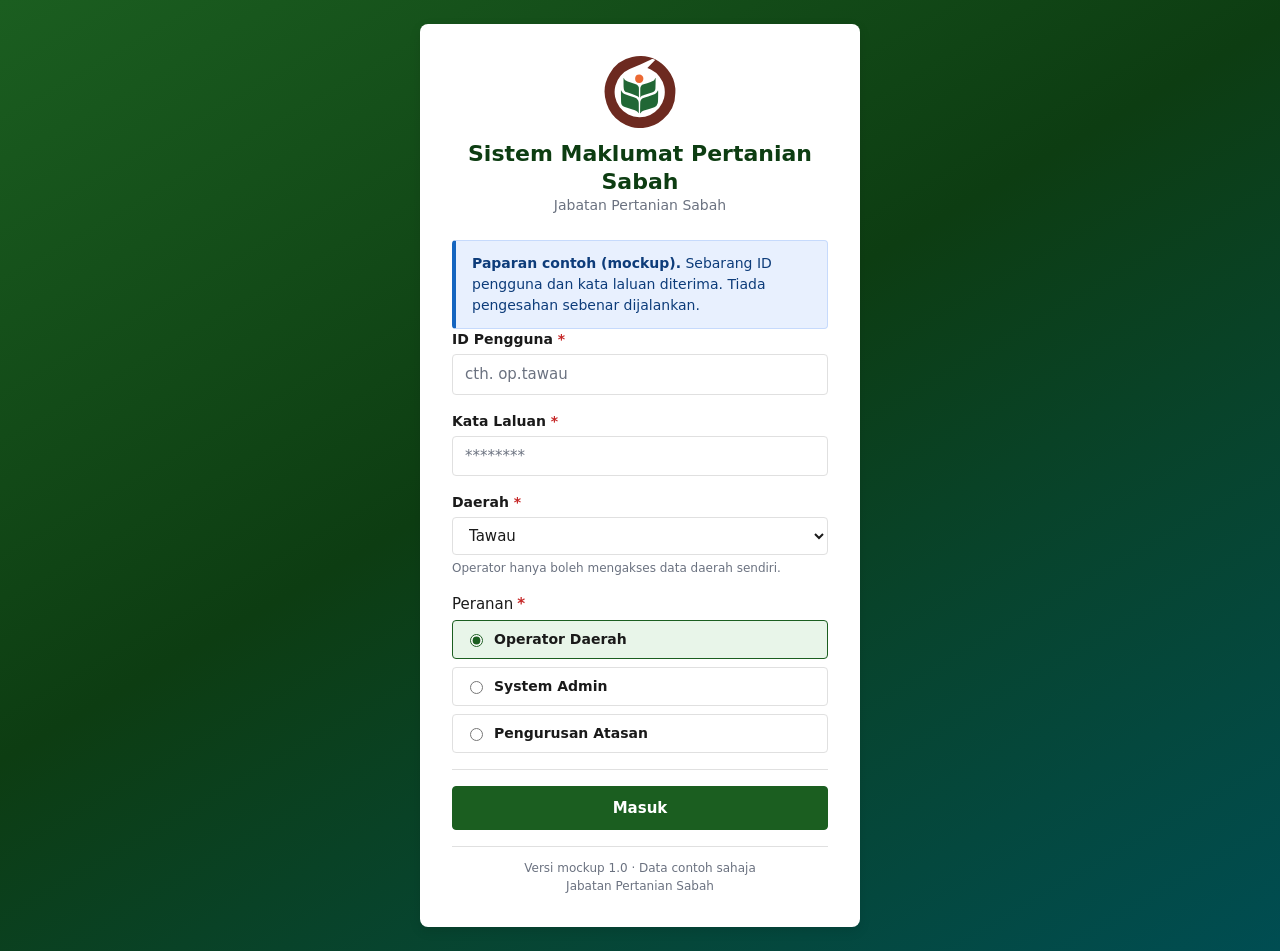
<file: index.html>
<!DOCTYPE html>
<html lang="ms" data-lang="ms">
<head>
  <meta charset="UTF-8">
  <meta name="viewport" content="width=device-width, initial-scale=1">
  <meta name="description" content="Sistem Maklumat Pertanian Sabah (SMPS) — mockup paparan pengurusan data pertanian daerah.">
  <title>Masuk — Sistem Maklumat Pertanian Sabah</title>

  <link rel="icon" href="assets/img/logo.svg" type="image/svg+xml">
  <link rel="stylesheet" href="assets/css/base.css">
  <link rel="stylesheet" href="assets/css/layout.css">
  <link rel="stylesheet" href="assets/css/components.css">
</head>
<body class="login">

  <main class="login__card">

    <!-- Brand -->
    <div class="login__brand">
      <img class="login__logo" src="assets/img/logo.svg" alt="Jata Pertanian Sabah">
      <h1 class="login__title">Sistem Maklumat Pertanian Sabah</h1>
      <p class="login__subtitle">Jabatan Pertanian Sabah</p>
    </div>

    <div class="alert-box alert-box--info" role="note">
      <span><strong>Paparan contoh (mockup).</strong> Sebarang ID pengguna dan
      kata laluan diterima. Tiada pengesahan sebenar dijalankan.</span>
    </div>

    <form id="loginForm" novalidate>

      <div class="form-group">
        <div class="form-group__label">
          <label for="userId">ID Pengguna <span class="required" aria-hidden="true">*</span></label>
        </div>
        <input type="text" id="userId" name="userId" autocomplete="username"
               placeholder="cth. op.tawau" aria-describedby="userIdError" required>
        <span class="field-error" id="userIdError" role="alert"></span>
      </div>

      <div class="form-group">
        <div class="form-group__label">
          <label for="password">Kata Laluan <span class="required" aria-hidden="true">*</span></label>
        </div>
        <input type="password" id="password" name="password"
               autocomplete="current-password" placeholder="********"
               aria-describedby="passwordError" required>
        <span class="field-error" id="passwordError" role="alert"></span>
      </div>

      <!-- Shown only when the Operator role is selected (Section 4.1) -->
      <div class="form-group" id="districtGroup" hidden>
        <div class="form-group__label">
          <label for="districtSelect">Daerah <span class="required" aria-hidden="true">*</span></label>
        </div>
        <select id="districtSelect" name="district" aria-describedby="districtError"></select>
        <span class="form-hint">Operator hanya boleh mengakses data daerah sendiri.</span>
        <span class="field-error" id="districtError" role="alert"></span>
      </div>

      <div class="form-group">
        <fieldset class="form-fieldset">
          <legend class="form-group__label">Peranan <span class="required" aria-hidden="true">*</span></legend>
          <div class="radio-group" id="roleGroup">
            <!-- Options are rendered from ROLE_ORDER in data.js -->
          </div>
        </fieldset>
        <span class="field-error" id="roleError" role="alert"></span>
      </div>

      <div class="form-actions">
        <button type="submit" class="btn btn--primary btn--lg btn--block" id="submitBtn">
          Masuk
        </button>
      </div>
    </form>

    <p class="login__footer">
      Versi mockup 1.0 &middot; Data contoh sahaja<br>
      Jabatan Pertanian Sabah
    </p>
  </main>

  <!-- Load order matters: data.js defines ROLES before auth.js reads it,
       and the login script below uses both. -->
  <script src="assets/js/data.js"></script>
  <script src="assets/js/auth.js"></script>
  <script>
  /* ==========================================================================
     index.html — login / role selector logic
     Purpose: render the role options from ROLE_ORDER, reveal the district
              dropdown only for the Operator role, validate the required
              fields, then store the role and route to the correct portal.
     Dependencies: data.js (ROLE_ORDER, ROLES, DISTRICTS),
                   auth.js (login, fillDistrictSelect, redirectIfLoggedIn).
     Note: this page is the one exception to "no inline event handlers" by
           omission rather than by breaking the rule — every listener below is
           attached with addEventListener. There are no onclick attributes and
           no inline <script> logic beyond this block, because Section 2 does
           not allocate an index.js and Section 12 forbids adding files.
     ========================================================================== */
  (function () {
    "use strict";

    /* Already signed in? Go straight to the landing page for that role. */
    redirectIfLoggedIn();

    const form = document.getElementById("loginForm");
    const userIdInput = document.getElementById("userId");
    const passwordInput = document.getElementById("password");
    const roleGroup = document.getElementById("roleGroup");
    const districtGroup = document.getElementById("districtGroup");
    const districtSelect = document.getElementById("districtSelect");

    /* ------------------------------------------------------------------
       1. Render the role options from data.js — one spelling of each label.
       ------------------------------------------------------------------ */
    const roleInputs = [];

    ROLE_ORDER.forEach(function (roleId, index) {
      const role = ROLES[roleId];

      const label = document.createElement("label");
      label.className = "radio-option";
      label.setAttribute("for", "role-" + roleId);

      const input = document.createElement("input");
      input.type = "radio";
      input.name = "role";
      input.id = "role-" + roleId;
      input.value = roleId;
      if (index === 0) input.checked = true;

      const text = document.createElement("span");
      text.className = "radio-option__text";
      text.textContent = role.label;

      label.appendChild(input);
      label.appendChild(text);
      roleGroup.appendChild(label);
      roleInputs.push(input);
    });

    /* ------------------------------------------------------------------
       2. District dropdown — filled once, shown only for Operator.
       ------------------------------------------------------------------ */
    fillDistrictSelect(districtSelect, { selected: "Tawau" });

    function selectedRole() {
      const checked = roleInputs.filter(function (input) { return input.checked; });
      return checked.length ? checked[0].value : null;
    }

    /* The district field is required for an operator and irrelevant for the
       other two roles, so it is hidden AND un-required rather than merely
       hidden — a hidden required field would block a valid admin login. */
    function syncDistrictVisibility() {
      const isOperator = selectedRole() === "operator";
      districtGroup.hidden = !isOperator;
      districtSelect.required = isOperator;
      if (!isOperator) clearError("district");
    }

    roleInputs.forEach(function (input) {
      input.addEventListener("change", syncDistrictVisibility);
    });
    syncDistrictVisibility();

    /* ------------------------------------------------------------------
       3. Inline validation — red text under the field (Section 4.1).
       Each key maps to the message slot and the control it belongs to, so
       error handling is one table rather than a chain of lookups.
       ------------------------------------------------------------------ */
    const FIELDS = {
      userId:   { error: "userIdError",   control: userIdInput },
      password: { error: "passwordError", control: passwordInput },
      district: { error: "districtError", control: districtSelect },
      role:     { error: "roleError",     control: roleGroup }
    };

    function setFieldState(key, message) {
      const field = FIELDS[key];
      if (!field) return;

      const slot = document.getElementById(field.error);
      if (slot) slot.textContent = message || "";

      const wrapper = field.control.closest
        ? field.control.closest(".form-group")
        : null;
      if (wrapper) wrapper.classList.toggle("has-error", Boolean(message));
    }

    function clearError(key) {
      setFieldState(key, "");
    }

    function clearAllErrors() {
      Object.keys(FIELDS).forEach(clearError);
    }

    /* Validate every required field. Returns true when the form may submit. */
    function validate() {
      clearAllErrors();
      let ok = true;
      let firstInvalid = null;

      function fail(key, control, message) {
        setFieldState(key, message);
        firstInvalid = firstInvalid || control;
        ok = false;
      }

      if (userIdInput.value.trim() === "") {
        fail("userId", userIdInput, "ID Pengguna diperlukan.");
      }

      if (passwordInput.value === "") {
        fail("password", passwordInput, "Kata Laluan diperlukan.");
      }

      const roleId = selectedRole();
      if (roleId === null) {
        fail("role", roleInputs[0], "Sila pilih peranan.");
      } else if (roleId === "operator" && districtSelect.value === "") {
        fail("district", districtSelect, "Sila pilih daerah.");
      }

      if (firstInvalid) firstInvalid.focus();
      return ok;
    }

    /* Clear a field's error as soon as the user starts fixing it. */
    userIdInput.addEventListener("input", function () { clearError("userId"); });
    passwordInput.addEventListener("input", function () { clearError("password"); });
    districtSelect.addEventListener("change", function () { clearError("district"); });
    roleInputs.forEach(function (input) {
      input.addEventListener("change", function () { clearError("role"); });
    });

    /* ------------------------------------------------------------------
       4. Submit — mock login, store the role, route to the portal.
       ------------------------------------------------------------------ */
    form.addEventListener("submit", function (event) {
      event.preventDefault();
      if (!validate()) return;

      const roleId = selectedRole();
      const district = roleId === "operator" ? districtSelect.value : null;

      /* Any credentials are accepted (Section 8). auth.js stores the role under
         localStorage key `smps_role` and the district in the session. */
      const role = login(roleId, userIdInput.value.trim(), district);
      if (!role) {
        setFieldState("role", "Peranan tidak dikenali. Sila pilih semula.");
        return;
      }

      goTo(role.landing);
    });
  })();
  </script>
</body>
</html>
</file>
<file: assets/css/base.css>
/* ==========================================================================
   base.css — Sistem Maklumat Pertanian Sabah (SMPS)
   Covers: CSS custom properties (design tokens), modern reset,
           base element defaults, heading scale, and typography rules.
   Dependencies: none. Must be loaded before layout.css and components.css.
   ========================================================================== */

/* --------------------------------------------------------------------------
   1. DESIGN TOKENS
   Colors, spacing, radii, shadows and font stack for the whole mockup.
   Every other stylesheet consumes these variables — never hardcode a
   raw color or pixel gap outside this block.
   -------------------------------------------------------------------------- */
:root {
  /* Brand colours */
  --color-primary: #1b5e20;        /* Sabah green */
  --color-primary-dark: #0d3d12;
  --color-accent: #f9a825;         /* harvest gold */

  /* Semantic colours */
  --color-danger: #c62828;
  --color-warning: #ef6c00;
  --color-success: #2e7d32;
  --color-info: #1565c0;

  /* Surfaces and text */
  --color-bg: #f5f7f4;
  --color-surface: #ffffff;
  --color-text: #1a1a1a;
  --color-muted: #6b7280;
  --color-border: #e0e0e0;

  /* Derived tints — used for badges, alert pills and table rows */
  --color-danger-soft: #fdecea;
  --color-warning-soft: #fff4e5;
  --color-success-soft: #e8f5e9;
  --color-info-soft: #e8f0fe;
  --color-neutral-soft: #eceff1;

  /* Radii */
  --radius: 8px;
  --radius-sm: 4px;
  --radius-pill: 999px;

  /* Elevation */
  --shadow-sm: 0 1px 3px rgba(0, 0, 0, 0.08);
  --shadow-md: 0 4px 12px rgba(0, 0, 0, 0.10);

  /* Spacing scale */
  --space-1: 4px;
  --space-2: 8px;
  --space-3: 12px;
  --space-4: 16px;
  --space-5: 24px;
  --space-6: 32px;

  /* Typography */
  --font-base: system-ui, -apple-system, "Segoe UI", Roboto, sans-serif;
  --font-size-base: 15px;
  --line-height-base: 1.5;

  /* Layout metrics shared across screens */
  --header-height: 64px;
  --content-max-width: 1280px;

  /* Motion */
  --transition-fast: 120ms ease-in-out;

  /* Focus ring — one definition, reused everywhere for visible keyboard focus */
  --focus-ring: 2px solid var(--color-info);
  --focus-offset: 2px;
}

/* --------------------------------------------------------------------------
   2. RESET
   Predictable box model, no default margins, consistent form inheritance.
   -------------------------------------------------------------------------- */
*,
*::before,
*::after {
  box-sizing: border-box;
}

html {
  /* Anchor links and in-page tab jumps should not hide content under the
     sticky header defined in layout.css. */
  scroll-behavior: smooth;
  -webkit-text-size-adjust: 100%;
}

body,
h1,
h2,
h3,
h4,
h5,
h6,
p,
figure,
blockquote,
dl,
dd,
ul,
ol {
  margin: 0;
}

ul[class],
ol[class] {
  padding: 0;
  list-style: none;
}

img,
svg,
canvas {
  display: block;
  max-width: 100%;
}

button,
input,
select,
textarea {
  font: inherit;
  color: inherit;
}

button {
  cursor: pointer;
  background: none;
  border: none;
  padding: 0;
}

table {
  border-collapse: collapse;
  border-spacing: 0;
  width: 100%;
}

/* Respect users who ask for less motion */
@media (prefers-reduced-motion: reduce) {
  html {
    scroll-behavior: auto;
  }

  *,
  *::before,
  *::after {
    animation-duration: 0.01ms !important;
    animation-iteration-count: 1 !important;
    transition-duration: 0.01ms !important;
  }
}

/* --------------------------------------------------------------------------
   3. BASE ELEMENTS
   -------------------------------------------------------------------------- */
body {
  font-family: var(--font-base);
  font-size: var(--font-size-base);
  line-height: var(--line-height-base);
  color: var(--color-text);
  background-color: var(--color-bg);
  min-height: 100vh;
  -webkit-font-smoothing: antialiased;
}

/* Element selector instead of the [hidden] attribute so that any stylesheet
   which later sets `display` on these elements cannot accidentally win. */
[hidden] {
  display: none !important;
}

a {
  color: var(--color-primary);
  text-decoration: none;
}

a:hover {
  text-decoration: underline;
}

/* --------------------------------------------------------------------------
   4. HEADINGS & TEXT
   Headings are 600 weight per spec; the KPI numeral style (32px / 700)
   lives with .kpi-card in components.css.
   -------------------------------------------------------------------------- */
h1,
h2,
h3,
h4,
h5,
h6 {
  font-weight: 600;
  line-height: 1.25;
  color: var(--color-text);
}

h1 {
  font-size: 24px;
}

h2 {
  font-size: 20px;
}

h3 {
  font-size: 17px;
}

h4 {
  font-size: 15px;
}

h5,
h6 {
  font-size: 14px;
}

p {
  margin-bottom: var(--space-3);
}

p:last-child {
  margin-bottom: 0;
}

small {
  font-size: 12px;
}

strong,
b {
  font-weight: 600;
}

/* Utility text roles — used across all four screens */
.text-muted {
  color: var(--color-muted);
}

.text-danger {
  color: var(--color-danger);
}

.text-warning {
  color: var(--color-warning);
}

.text-success {
  color: var(--color-success);
}

.text-info {
  color: var(--color-info);
}

.text-center {
  text-align: center;
}

.text-right {
  text-align: right;
}

/* Numbers should line up in tables, KPIs and charts */
.tabular {
  font-variant-numeric: tabular-nums;
}

/* --------------------------------------------------------------------------
   5. FOCUS VISIBILITY
   Never remove focus outlines — restyle them so they pass contrast on both
   light surfaces and the dark green header.
   -------------------------------------------------------------------------- */
:focus-visible {
  outline: var(--focus-ring);
  outline-offset: var(--focus-offset);
}

/* --------------------------------------------------------------------------
   6. FORMS — baseline appearance only
   Buttons, input chrome and validation states belong to components.css.
   -------------------------------------------------------------------------- */
label {
  display: inline-block;
  font-size: 14px;
  font-weight: 600;
  color: var(--color-text);
}

input,
select,
textarea {
  background-color: var(--color-surface);
  border: 1px solid var(--color-border);
  border-radius: var(--radius-sm);
  padding: var(--space-2) var(--space-3);
  width: 100%;
  transition: border-color var(--transition-fast), box-shadow var(--transition-fast);
}

input:hover,
select:hover,
textarea:hover {
  border-color: var(--color-muted);
}

input:focus,
select:focus,
textarea:focus {
  border-color: var(--color-primary);
}

input::placeholder,
textarea::placeholder {
  color: var(--color-muted);
  opacity: 1;
}

textarea {
  resize: vertical;
  min-height: 72px;
}

/* Range input is used for "% Matang" — keep the slider track neutral and
   let the accent colour show on the thumb. */
input[type="range"] {
  padding: 0;
  border: none;
  background: transparent;
  accent-color: var(--color-primary);
}

input[type="radio"],
input[type="checkbox"] {
  width: auto;
  accent-color: var(--color-primary);
}

select {
  cursor: pointer;
}

/* Disabled controls must not look interactive */
input:disabled,
select:disabled,
textarea:disabled,
button:disabled {
  cursor: not-allowed;
  opacity: 0.6;
}

/* --------------------------------------------------------------------------
   7. SCREEN-READER ONLY
   For accessible labels on icon-only buttons and status text that is
   communicated visually by colour alone.
   -------------------------------------------------------------------------- */
.sr-only {
  position: absolute;
  width: 1px;
  height: 1px;
  padding: 0;
  margin: -1px;
  overflow: hidden;
  clip: rect(0, 0, 0, 0);
  white-space: nowrap;
  border: 0;
}

/* --------------------------------------------------------------------------
   8. SELECTION & SCROLLBAR POLISH
   -------------------------------------------------------------------------- */
::selection {
  background-color: var(--color-primary);
  color: #ffffff;
}

/* --------------------------------------------------------------------------
   9. PRINT BASE
   Background colours and the tinted status fills must survive printing,
   otherwise approved/rejected badges lose all meaning on paper.
   -------------------------------------------------------------------------- */
@media print {
  *,
  *::before,
  *::after {
    -webkit-print-color-adjust: exact;
    print-color-adjust: exact;
  }

  body {
    background-color: #ffffff;
  }
}
</file>
<file: assets/css/layout.css>
/* ==========================================================================
   layout.css — Sistem Maklumat Pertanian Sabah (SMPS)
   Covers: page shell (sticky header + off-canvas sidebar + main region),
           12-column grid and span helpers, content containers, page toolbars,
           card structure, responsive breakpoints (768px / 480px) and the
           print stylesheet used by [Cetak PDF].
   Dependencies: base.css (design tokens) must be loaded first.
   ========================================================================== */

/* --------------------------------------------------------------------------
   1. PAGE SHELL
   .app is a two-row grid: header spans full width, then a sidebar/main row.
   Pages without a sidebar (dashboard.html, index.html) simply omit the
   <aside> — the grid falls back to a single column on its own.
   -------------------------------------------------------------------------- */
.app {
  display: grid;
  grid-template-columns: 240px minmax(0, 1fr);
  grid-template-rows: var(--header-height) minmax(0, 1fr);
  grid-template-areas:
    "header header"
    "sidebar main";
  min-height: 100vh;
}

.app__header {
  grid-area: header;
}

.app__sidebar {
  grid-area: sidebar;
}

.app__main {
  grid-area: main;
}

/* Variant used by dashboard.html and index.html — no sidebar column at all */
.app--no-sidebar {
  grid-template-columns: minmax(0, 1fr);
  grid-template-areas:
    "header"
    "main";
}

/* --------------------------------------------------------------------------
   2. HEADER — sticky, 64px
   Sections: brand (logo + titles) | period/context | actions (role badge,
   language stub, log out).
   -------------------------------------------------------------------------- */
.header {
  position: sticky;
  top: 0;
  z-index: 40;
  display: flex;
  align-items: center;
  gap: var(--space-4);
  height: var(--header-height);
  padding: 0 var(--space-5);
  background: linear-gradient(
    100deg,
    var(--color-primary) 0%,
    var(--color-primary-dark) 100%
  );
  color: #ffffff;
  box-shadow: var(--shadow-sm);
}

.header__brand {
  display: flex;
  align-items: center;
  gap: var(--space-3);
  min-width: 0; /* allows the titles below to ellipsis instead of overflowing */
}

.header__logo {
  width: 36px;
  height: 36px;
  flex-shrink: 0;
}

.header__titles {
  min-width: 0;
}

.header__title {
  font-size: 16px;
  font-weight: 600;
  line-height: 1.2;
  color: #ffffff;
  white-space: nowrap;
  overflow: hidden;
  text-overflow: ellipsis;
}

.header__subtitle {
  font-size: 12px;
  line-height: 1.2;
  color: rgba(255, 255, 255, 0.78);
  white-space: nowrap;
  overflow: hidden;
  text-overflow: ellipsis;
}

/* Period / context block sits in the middle and is pushed right by auto margin */
.header__context {
  display: flex;
  align-items: center;
  gap: var(--space-3);
  margin-left: auto;
  font-size: 13px;
  color: rgba(255, 255, 255, 0.9);
  white-space: nowrap;
}

.header__actions {
  display: flex;
  align-items: center;
  gap: var(--space-3);
  flex-shrink: 0;
}

/* Sidebar drawer toggle — hidden on desktop, shown at <=768px */
.header__menu-btn {
  display: none;
}

/* Buttons that sit on the dark green header need light chrome */
.header .btn--ghost {
  color: #ffffff;
  border-color: rgba(255, 255, 255, 0.55);
}

.header .btn--ghost:hover {
  background-color: rgba(255, 255, 255, 0.14);
  border-color: #ffffff;
}

.header :focus-visible {
  outline: 2px solid #ffffff;
  outline-offset: 2px;
}

/* Role badge on the header — white-tinted so it reads on dark green */
.header .badge--role {
  background-color: rgba(255, 255, 255, 0.16);
  color: #ffffff;
  border: 1px solid rgba(255, 255, 255, 0.35);
}

/* --------------------------------------------------------------------------
   3. SIDEBAR — 240px, entry.html and verify.html only
   Sticky under the header; becomes an off-canvas drawer at <=768px.
   -------------------------------------------------------------------------- */
.sidebar {
  position: sticky;
  top: var(--header-height);
  height: calc(100vh - var(--header-height));
  overflow-y: auto;
  background-color: var(--color-surface);
  border-right: 1px solid var(--color-border);
  padding: var(--space-4) var(--space-3);
}

.sidebar__section {
  margin-bottom: var(--space-5);
}

.sidebar__heading {
  font-size: 11px;
  font-weight: 600;
  letter-spacing: 0.06em;
  text-transform: uppercase;
  color: var(--color-muted);
  padding: 0 var(--space-3);
  margin-bottom: var(--space-2);
}

.sidebar__nav {
  display: flex;
  flex-direction: column;
  gap: 2px;
}

.sidebar__link {
  display: flex;
  align-items: center;
  gap: var(--space-2);
  padding: var(--space-2) var(--space-3);
  border-radius: var(--radius-sm);
  color: var(--color-text);
  font-size: 14px;
  text-decoration: none;
  transition: background-color var(--transition-fast);
}

.sidebar__link:hover {
  background-color: var(--color-bg);
  text-decoration: none;
}

.sidebar__link[aria-current="page"] {
  background-color: var(--color-success-soft);
  color: var(--color-primary-dark);
  font-weight: 600;
}

.sidebar__meta {
  padding: var(--space-3);
  border-top: 1px solid var(--color-border);
  font-size: 12px;
  color: var(--color-muted);
}

/* Drawer backdrop — only rendered/visible in the mobile drawer state */
.sidebar-backdrop {
  position: fixed;
  inset: 0;
  z-index: 45;
  background-color: rgba(0, 0, 0, 0.45);
  border: none;
  padding: 0;
  cursor: pointer;
}

/* --------------------------------------------------------------------------
   4. MAIN REGION & CONTAINERS
   Max content width 1280px, centred, with responsive gutters.
   -------------------------------------------------------------------------- */
.main {
  min-width: 0; /* prevents wide tables/canvases from blowing out the grid */
  padding: var(--space-5);
}

.container {
  width: 100%;
  max-width: var(--content-max-width);
  margin: 0 auto;
}

.container--narrow {
  max-width: 480px;
}

/* --------------------------------------------------------------------------
   5. GRID — 12 columns, gap = --space-4
   Use .grid + .col-N. Spans wrap automatically on narrow screens via the
   breakpoints in section 8.
   -------------------------------------------------------------------------- */
.grid {
  display: grid;
  grid-template-columns: repeat(12, minmax(0, 1fr));
  gap: var(--space-4);
}

.col-1  { grid-column: span 1; }
.col-2  { grid-column: span 2; }
.col-3  { grid-column: span 3; }
.col-4  { grid-column: span 4; }
.col-5  { grid-column: span 5; }
.col-6  { grid-column: span 6; }
.col-7  { grid-column: span 7; }
.col-8  { grid-column: span 8; }
.col-9  { grid-column: span 9; }
.col-10 { grid-column: span 10; }
.col-11 { grid-column: span 11; }
.col-12 { grid-column: span 12; }

/* Two-column page layout (entry.html form | records table) */
.split {
  display: grid;
  grid-template-columns: minmax(0, 5fr) minmax(0, 7fr);
  gap: var(--space-5);
  align-items: start;
}

.split--even {
  grid-template-columns: repeat(2, minmax(0, 1fr));
}

/* Vertical rhythm helpers. Used instead of inline style="margin-top:…" so the
   "no inline styles" rule in Section 7 holds for stacked grids and cards. */
.mt-3 { margin-top: var(--space-3); }
.mt-4 { margin-top: var(--space-4); }
.mt-5 { margin-top: var(--space-5); }
.mb-0 { margin-bottom: 0; }

/* --------------------------------------------------------------------------
   6. PAGE TOOLBAR
   Filter bars and period selectors that sit directly under the header.
   -------------------------------------------------------------------------- */
.toolbar {
  display: flex;
  flex-wrap: wrap;
  align-items: flex-end;
  gap: var(--space-3);
  padding: var(--space-3) var(--space-4);
  margin-bottom: var(--space-4);
  background-color: var(--color-surface);
  border: 1px solid var(--color-border);
  border-radius: var(--radius);
  box-shadow: var(--shadow-sm);
}

.toolbar__group {
  display: flex;
  flex-direction: column;
  gap: var(--space-1);
  min-width: 160px;
}

.toolbar__group--grow {
  flex: 1 1 200px;
}

.toolbar__spacer {
  margin-left: auto;
}

/* Compact controls inside a toolbar read better than full-width fields */
.toolbar select,
.toolbar input {
  padding: var(--space-2) var(--space-3);
  font-size: 14px;
}

/* --------------------------------------------------------------------------
   7. CARD STRUCTURE
   Visual chrome (.card) lives in components.css; the header/body/footer
   skeleton lives here so every screen composes cards identically.
   -------------------------------------------------------------------------- */
.card__header {
  display: flex;
  align-items: center;
  gap: var(--space-3);
  padding: var(--space-4);
  border-bottom: 1px solid var(--color-border);
}

.card__title {
  font-size: 16px;
  font-weight: 600;
}

.card__subtitle {
  font-size: 12px;
  color: var(--color-muted);
}

.card__actions {
  margin-left: auto;
  display: flex;
  align-items: center;
  gap: var(--space-2);
}

.card__body {
  padding: var(--space-4);
}

.card__body--flush {
  padding: 0; /* for cards whose content is a full-bleed table */
}

.card__footer {
  padding: var(--space-3) var(--space-4);
  border-top: 1px solid var(--color-border);
  background-color: var(--color-bg);
  border-bottom-left-radius: var(--radius);
  border-bottom-right-radius: var(--radius);
}

/* Collapsible section header used by verify.html (A / B / C sections) */
.section-toggle {
  display: flex;
  align-items: center;
  gap: var(--space-2);
  width: 100%;
  padding: var(--space-3) var(--space-4);
  font-size: 15px;
  font-weight: 600;
  text-align: left;
  color: inherit;
  border-radius: var(--radius);
}

.section-toggle__caret {
  margin-left: auto;
}

/* The caret shape itself and its rotated state live in components.css as
   .caret — a CSS triangle, deliberately not a "▾" character. */

/* --------------------------------------------------------------------------
   8. FILTER / KPI / CHART SIZING HELPERS
   Canvas heights are set via CSS (not inline styles) so charts get a fixed
   box on first paint and stay responsive afterwards.
   -------------------------------------------------------------------------- */
.chart-box {
  position: relative;
  width: 100%;
  height: 280px;
}

.chart-box--tall {
  height: 360px;
}

.chart-box--short {
  height: 220px;
}

/* --------------------------------------------------------------------------
   9. RESPONSIVE
   <=768px: single column, sidebar becomes a drawer, header compresses.
   <=480px: KPI cards one per row, tables scroll horizontally.
   -------------------------------------------------------------------------- */
@media (max-width: 1024px) {
  .col-4 { grid-column: span 6; }
  .col-3 { grid-column: span 6; }
  .col-5 { grid-column: span 12; }
}

@media (max-width: 768px) {
  .app,
  .app--no-sidebar {
    grid-template-columns: minmax(0, 1fr);
    grid-template-areas:
      "header"
      "main";
  }

  /* Sidebar leaves the grid flow and becomes an overlay drawer */
  .sidebar {
    position: fixed;
    top: var(--header-height);
    left: 0;
    z-index: 50;
    width: 240px;
    max-width: 80vw;
    transform: translateX(-100%);
    transition: transform var(--transition-fast);
    box-shadow: var(--shadow-md);
  }

  .sidebar.is-open {
    transform: translateX(0);
  }

  .header {
    padding: 0 var(--space-4);
    gap: var(--space-3);
  }

  .header__menu-btn {
    display: inline-flex;
  }

  /* Page title moves into the content area on small screens; the header
     keeps only the product name so nothing collides. */
  .header__context,
  .header__subtitle {
    display: none;
  }

  .main {
    padding: var(--space-4) var(--space-3);
  }

  /* Every span collapses to full width */
  .col-1,  .col-2,  .col-3,  .col-4,  .col-5,  .col-6,
  .col-7,  .col-8,  .col-9,  .col-10, .col-11, .col-12 {
    grid-column: span 12;
  }

  .split,
  .split--even {
    grid-template-columns: minmax(0, 1fr);
  }

  .toolbar {
    align-items: stretch;
  }

  .toolbar__group,
  .toolbar__group--grow,
  .toolbar__spacer {
    flex: 1 1 100%;
    min-width: 0;
    margin-left: 0;
  }
}

@media (max-width: 480px) {
  .header__title {
    font-size: 14px;
  }

  .header__logo {
    width: 30px;
    height: 30px;
  }

  .grid {
    gap: var(--space-3);
  }

  /* Tables scroll horizontally rather than squeezing columns illegibly */
  .table-wrap {
    overflow-x: auto;
    -webkit-overflow-scrolling: touch;
  }

  .table-wrap .table {
    min-width: 560px;
  }

  .chart-box {
    height: 240px;
  }
}

/* --------------------------------------------------------------------------
   10. PRINT — [Cetak PDF]
   Hide chrome and inactive tab panels, show only the active tab content,
   A4 portrait with 1cm margins.
   -------------------------------------------------------------------------- */
@page {
  size: A4 portrait;
  margin: 1cm;
}

@media print {
  /* 1. Hide all navigation, tabs and controls */
  .header,
  .sidebar,
  .sidebar-backdrop,
  .toolbar,
  .tabs,
  .btn,
  .header__menu-btn,
  .section-toggle__caret,
  .map-label,
  .sabah-map__labels,
  .no-print {
    display: none !important;
  }

  /* 2. Show only the active tab content.
        Panels are hidden with the `hidden` attribute by dashboard.js, and
        its `display:none !important` would otherwise survive into print.
        The panel that the JS marks aria-hidden="false" is the active one. */
  .tab-panel[hidden] {
    display: block !important;
  }

  .tab-panel[aria-hidden="true"] {
    display: none !important;
  }

  /* 3. Verify.html collapsible sections: keep whatever the admin left open
        printing, but never force closed sections open. */
  .collapsible[hidden] {
    display: none !important;
  }

  /* 4. Flatten the shell so the full page width is usable on paper */
  .app,
  .app--no-sidebar {
    display: block;
    min-height: 0;
  }

  .main {
    padding: 0;
  }

  .container {
    max-width: none;
  }

  /* 5. Keep card and table content from breaking mid-block */
  .card,
  .kpi-card,
  .chart-panel {
    break-inside: avoid;
    page-break-inside: avoid;
    box-shadow: none;
    border: 1px solid #cccccc;
  }

  .table {
    font-size: 11px;
  }

  .table thead th {
    position: static; /* sticky headers are meaningless on paper */
  }

  tr,
  img,
  canvas {
    break-inside: avoid;
    page-break-inside: avoid;
  }

  /* 6. Grids collapse so charts and tables are printed at full width */
  .grid,
  .split {
    display: block;
  }

  .grid > *,
  .split > * {
    margin-bottom: var(--space-4);
  }

  /* 7. Print headings should name the report */
  .print-only {
    display: block !important;
  }
}

/* Screen readers and the screen itself never need this */
.print-only {
  display: none;
}
</file>
<file: assets/css/components.css>
/* ==========================================================================
   components.css — Sistem Maklumat Pertanian Sabah (SMPS)
   Covers: buttons, badges & status pills, alert pills/boxes, cards, KPI cards,
           tables (striped + sticky header), tab navigation, form fields with
           inline validation, modals, side panels, empty states, pagination and
           the mobile drawer toggle chrome.
   Dependencies: base.css (tokens) and layout.css (shell/grid) first.
   ========================================================================== */

/* --------------------------------------------------------------------------
   1. BUTTONS
   Variants: primary | secondary | danger | ghost, plus size and width
   modifiers. Base rules are used by every variant.
   -------------------------------------------------------------------------- */
.btn {
  display: inline-flex;
  align-items: center;
  justify-content: center;
  gap: var(--space-2);
  padding: var(--space-2) var(--space-4);
  min-height: 36px;
  border: 1px solid transparent;
  border-radius: var(--radius-sm);
  font-size: 14px;
  font-weight: 600;
  line-height: 1.2;
  text-decoration: none;
  white-space: nowrap;
  transition: background-color var(--transition-fast),
              border-color var(--transition-fast),
              color var(--transition-fast);
}

.btn:hover {
  text-decoration: none;
}

.btn:active {
  transform: translateY(1px);
}

.btn--primary {
  background-color: var(--color-primary);
  border-color: var(--color-primary);
  color: #ffffff;
}

.btn--primary:hover {
  background-color: var(--color-primary-dark);
  border-color: var(--color-primary-dark);
}

.btn--secondary {
  background-color: var(--color-surface);
  border-color: var(--color-border);
  color: var(--color-text);
}

.btn--secondary:hover {
  background-color: var(--color-bg);
  border-color: var(--color-muted);
}

.btn--danger {
  background-color: var(--color-danger);
  border-color: var(--color-danger);
  color: #ffffff;
}

.btn--danger:hover {
  background-color: #9e1f1f;
  border-color: #9e1f1f;
}

.btn--success {
  background-color: var(--color-success);
  border-color: var(--color-success);
  color: #ffffff;
}

.btn--success:hover {
  background-color: #1b5e20;
  border-color: #1b5e20;
}

.btn--ghost {
  background-color: transparent;
  border-color: var(--color-border);
  color: var(--color-primary-dark);
}

.btn--ghost:hover {
  background-color: var(--color-bg);
  border-color: var(--color-primary);
}

/* Sizes */
.btn--sm {
  min-height: 28px;
  padding: var(--space-1) var(--space-2);
  font-size: 12px;
}

.btn--lg {
  min-height: 44px;
  padding: var(--space-3) var(--space-5);
  font-size: 15px;
}

.btn--block {
  width: 100%;
}

/* Row-level action groups inside tables */
.btn-group {
  display: inline-flex;
  flex-wrap: wrap;
  gap: var(--space-1);
}

/* Icon-only buttons must still expose an accessible name (aria-label) */
.btn--icon {
  padding: var(--space-2);
  min-width: 36px;
}

.btn:disabled,
.btn[aria-disabled="true"] {
  background-color: var(--color-neutral-soft);
  border-color: var(--color-border);
  color: var(--color-muted);
  cursor: not-allowed;
}

/* --------------------------------------------------------------------------
   1b. DIRECTION TRIANGLES
   Drawn with CSS borders instead of "▲" / "▼" / "▬" characters. Non-ASCII
   glyphs render as mojibake if the file's encoding is ever misread, and this
   dashboard was corrupted that way once. A border triangle has no encoding.
   The up/down/flat meaning is also carried in text by .sr-only, so the
   arrows are decorative rather than load-bearing.
   -------------------------------------------------------------------------- */
.d-arrow {
  display: inline-block;
  width: 0;
  height: 0;
  margin-right: 4px;
  vertical-align: middle;
  flex-shrink: 0;
}

.d-arrow--up {
  border-left: 4px solid transparent;
  border-right: 4px solid transparent;
  border-bottom: 6px solid currentColor;
}

.d-arrow--down {
  border-left: 4px solid transparent;
  border-right: 4px solid transparent;
  border-top: 6px solid currentColor;
}

.d-arrow--flat {
  width: 9px;
  height: 3px;
  border-radius: 1px;
  background-color: currentColor;
}

.d-arrow-wrap {
  display: inline-flex;
  align-items: center;
  justify-content: center;
}

/* Collapsible section caret (verify.html) — same reasoning. Rotating the
   triangle is done with a transform, so one element covers both states. */
.caret {
  display: inline-block;
  width: 0;
  height: 0;
  border-left: 5px solid transparent;
  border-right: 5px solid transparent;
  border-top: 6px solid currentColor;
  transition: transform var(--transition-fast);
}

.section-toggle[aria-expanded="false"] .caret {
  transform: rotate(-90deg);
}

/* Hamburger menu button — three CSS rules rather than the "☰" character. */
.burger {
  display: inline-flex;
  flex-direction: column;
  justify-content: space-between;
  width: 18px;
  height: 13px;
}

.burger span {
  display: block;
  width: 100%;
  height: 2px;
  border-radius: 1px;
  background-color: currentColor;
}

/* Modal close cross — two rotated bars rather than the "×" character. */
.close-x {
  position: relative;
  display: inline-block;
  width: 14px;
  height: 14px;
}

.close-x::before,
.close-x::after {
  content: "";
  position: absolute;
  top: 50%;
  left: 0;
  width: 100%;
  height: 2px;
  margin-top: -1px;
  border-radius: 1px;
  background-color: currentColor;
}

.close-x::before {
  transform: rotate(45deg);
}

.close-x::after {
  transform: rotate(-45deg);
}

/* --------------------------------------------------------------------------
   2. BADGES — workflow status + role + generic
   Draf (grey) / Dihantar (blue) / Diluluskan (green) / Ditolak (red)
   -------------------------------------------------------------------------- */
.badge {
  display: inline-flex;
  align-items: center;
  gap: var(--space-1);
  padding: 2px var(--space-2);
  border: 1px solid transparent;
  border-radius: var(--radius-pill);
  font-size: 12px;
  font-weight: 600;
  line-height: 1.6;
  white-space: nowrap;
}

.badge--draft {
  background-color: var(--color-neutral-soft);
  border-color: #cfd8dc;
  color: #37474f;
}

.badge--submitted {
  background-color: var(--color-info-soft);
  border-color: #c6dafc;
  color: #0d47a1;
}

.badge--approved {
  background-color: var(--color-success-soft);
  border-color: #c8e6c9;
  color: #1b5e20;
}

.badge--rejected {
  background-color: var(--color-danger-soft);
  border-color: #f5c6c6;
  color: #8e1c1c;
}

.badge--role {
  background-color: var(--color-primary);
  color: #ffffff;
}

.badge--neutral {
  background-color: var(--color-surface);
  border-color: var(--color-border);
  color: var(--color-muted);
}

.badge--count {
  background-color: var(--color-primary-dark);
  color: #ffffff;
}

/* --------------------------------------------------------------------------
   3. ALERT PILLS & ALERT BOXES
   Severity colours shared by dashboard tab 5 and verify.html section A.
   Every severity also carries a text label, never colour alone.
   -------------------------------------------------------------------------- */
.alert-pill {
  display: inline-flex;
  align-items: center;
  gap: var(--space-1);
  padding: 2px var(--space-2);
  border: 1px solid transparent;
  border-radius: var(--radius-pill);
  font-size: 12px;
  font-weight: 600;
  white-space: nowrap;
}

.alert-pill--high {
  background-color: var(--color-danger-soft);
  border-color: #f5c6c6;
  color: #8e1c1c;
}

.alert-pill--medium {
  background-color: var(--color-warning-soft);
  border-color: #ffd8a8;
  color: #8a3d00;
}

.alert-pill--low {
  background-color: var(--color-info-soft);
  border-color: #c6dafc;
  color: #0d47a1;
}

/* Inline alert box (form-level messages, empty states with a reason) */
.alert-box {
  display: flex;
  align-items: flex-start;
  gap: var(--space-2);
  padding: var(--space-3) var(--space-4);
  border: 1px solid transparent;
  border-left-width: 4px;
  border-radius: var(--radius-sm);
  font-size: 14px;
}

.alert-box--info {
  background-color: var(--color-info-soft);
  border-color: #c6dafc;
  border-left-color: var(--color-info);
  color: #0d3c7a;
}

.alert-box--success {
  background-color: var(--color-success-soft);
  border-color: #c8e6c9;
  border-left-color: var(--color-success);
  color: #14471a;
}

.alert-box--warning {
  background-color: var(--color-warning-soft);
  border-color: #ffd8a8;
  border-left-color: var(--color-warning);
  color: #7a3600;
}

.alert-box--danger {
  background-color: var(--color-danger-soft);
  border-color: #f5c6c6;
  border-left-color: var(--color-danger);
  color: #7f1919;
}

/* The yellow "Nilai luar biasa — sila semak" warning from entry.html */
.field-warning {
  display: flex;
  align-items: flex-start;
  gap: var(--space-1);
  margin-top: var(--space-1);
  padding: var(--space-2) var(--space-3);
  background-color: var(--color-warning-soft);
  border: 1px solid #ffd8a8;
  border-left: 4px solid var(--color-warning);
  border-radius: var(--radius-sm);
  font-size: 13px;
  font-weight: 500;
  color: #7a3600;
}

/* ASCII marker drawn as a bordered disc, so the warning needs no Unicode
   symbol to read as a warning. */
.field-warning__mark {
  display: inline-flex;
  align-items: center;
  justify-content: center;
  flex-shrink: 0;
  width: 16px;
  height: 16px;
  border: 1.5px solid currentColor;
  border-radius: 50%;
  font-size: 11px;
  font-weight: 700;
  line-height: 1;
}

/* --------------------------------------------------------------------------
   4. CARDS
   Structure (.card__header/__body/__footer) is defined in layout.css;
   this is the visual chrome.
   -------------------------------------------------------------------------- */
.card {
  background-color: var(--color-surface);
  border: 1px solid var(--color-border);
  border-radius: var(--radius);
  box-shadow: var(--shadow-sm);
  margin-bottom: var(--space-4);
  overflow: hidden;
}

.card:last-child {
  margin-bottom: 0;
}

/* Coloured accent used by the verify.html A/B/C section headers */
.card--danger  { border-top: 4px solid var(--color-danger); }
.card--warning { border-top: 4px solid var(--color-warning); }
.card--success { border-top: 4px solid var(--color-success); }
.card--info    { border-top: 4px solid var(--color-info); }

.card__header--danger {
  background-color: var(--color-danger-soft);
  color: #7f1919;
}

.card__header--warning {
  background-color: var(--color-warning-soft);
  color: #7a3600;
}

.card__header--success {
  background-color: var(--color-success-soft);
  color: #14471a;
}

/* --------------------------------------------------------------------------
   5. KPI CARDS — dashboard tab 1
   Label, 32px/700 numeral, delta, optional alert emphasis.
   -------------------------------------------------------------------------- */
.kpi-card {
  display: flex;
  flex-direction: column;
  gap: var(--space-2);
  padding: var(--space-4);
  background-color: var(--color-surface);
  border: 1px solid var(--color-border);
  border-left: 4px solid var(--color-primary);
  border-radius: var(--radius);
  box-shadow: var(--shadow-sm);
}

.kpi-card--danger {
  border-left-color: var(--color-danger);
}

.kpi-card__label {
  font-size: 13px;
  font-weight: 600;
  color: var(--color-muted);
  text-transform: uppercase;
  letter-spacing: 0.04em;
}

.kpi-card__value {
  font-size: 32px;
  font-weight: 700;
  line-height: 1.1;
  color: var(--color-text);
  font-variant-numeric: tabular-nums;
}

.kpi-card__unit {
  font-size: 16px;
  font-weight: 600;
  color: var(--color-muted);
  margin-left: var(--space-1);
}

.kpi-card__delta {
  display: inline-flex;
  align-items: center;
  gap: var(--space-1);
  font-size: 13px;
  font-weight: 600;
  font-variant-numeric: tabular-nums;
}

.delta--up {
  color: var(--color-success);
}

.delta--down {
  color: var(--color-danger);
}

.delta--flat {
  color: var(--color-muted);
}

.kpi-card__note {
  font-size: 12px;
  color: var(--color-muted);
}

/* --------------------------------------------------------------------------
   6. TABLES — striped, sticky header, horizontal scroll wrapper
   -------------------------------------------------------------------------- */
.table-wrap {
  width: 100%;
  overflow-x: auto;
}

.table {
  width: 100%;
  font-size: 14px;
  background-color: var(--color-surface);
}

.table caption {
  caption-side: top;
  padding: var(--space-2) var(--space-3);
  font-size: 12px;
  color: var(--color-muted);
  text-align: left;
}

.table th,
.table td {
  padding: var(--space-2) var(--space-3);
  text-align: left;
  vertical-align: middle;
  border-bottom: 1px solid var(--color-border);
}

.table thead th {
  position: sticky;
  top: 0;
  z-index: 1;
  background-color: var(--color-bg);
  font-size: 12px;
  font-weight: 600;
  color: var(--color-muted);
  text-transform: uppercase;
  letter-spacing: 0.03em;
  white-space: nowrap;
  border-bottom: 2px solid var(--color-border);
}

/* Striped rows */
.table tbody tr:nth-child(even) {
  background-color: #fafbfa;
}

.table tbody tr:hover {
  background-color: var(--color-success-soft);
}

.table tfoot td {
  font-weight: 600;
  background-color: var(--color-bg);
  border-top: 2px solid var(--color-border);
}

/* Numeric columns line up */
.table .num {
  text-align: right;
  font-variant-numeric: tabular-nums;
  white-space: nowrap;
}

.table .col-actions {
  white-space: nowrap;
  width: 1%;
}

/* Narrow checkbox column (verify.html bulk selection) */
.table .col-check {
  width: 1%;
  white-space: nowrap;
}

.table .col-check input {
  width: auto;
}

/* Sortable header buttons (dashboard tabs 3 and 4) */
.th-sort {
  display: inline-flex;
  align-items: center;
  gap: var(--space-1);
  font: inherit;
  color: inherit;
  text-transform: inherit;
  letter-spacing: inherit;
}

.th-sort::after {
  content: "\2195"; /* up-down arrow: unsorted */
  font-size: 10px;
  opacity: 0.45;
}

.th-sort[aria-sort="ascending"]::after {
  content: "\25B2";
  opacity: 1;
}

.th-sort[aria-sort="descending"]::after {
  content: "\25BC";
  opacity: 1;
}

/* Percentage-of-ripeness colour coding (dashboard tab 3) */
.pct--high {
  color: #1b5e20;
  font-weight: 600;
}

.pct--mid {
  color: #8a3d00;
  font-weight: 600;
}

.pct--low {
  color: #8e1c1c;
  font-weight: 600;
}

/* Expanded district-breakdown row (dashboard tab 3) */
.row-detail td {
  background-color: var(--color-bg);
  padding: 0;
}

.row-detail__inner {
  padding: var(--space-3) var(--space-4);
}

/* --------------------------------------------------------------------------
   7. TABS — 5-tab horizontal nav (dashboard)
   -------------------------------------------------------------------------- */
.tabs {
  display: flex;
  flex-wrap: wrap;
  gap: var(--space-1);
  padding: var(--space-1);
  margin-bottom: var(--space-4);
  background-color: var(--color-surface);
  border: 1px solid var(--color-border);
  border-radius: var(--radius);
  box-shadow: var(--shadow-sm);
}

.tab {
  padding: var(--space-2) var(--space-4);
  border-radius: var(--radius-sm);
  font-size: 14px;
  font-weight: 600;
  color: var(--color-muted);
  transition: background-color var(--transition-fast), color var(--transition-fast);
}

.tab:hover {
  background-color: var(--color-bg);
  color: var(--color-text);
}

.tab[aria-selected="true"] {
  background-color: var(--color-primary);
  color: #ffffff;
}

/* Tab panels are toggled by dashboard.js.
   `hidden` drives screen behaviour; `aria-hidden` drives print output
   (see the print block in layout.css). Both must stay in sync. */
.tab-panel[aria-hidden="true"] {
  display: none;
}

/* --------------------------------------------------------------------------
   8. FORM FIELDS
   Group, label row, helper text, required marker, inline validation.
   -------------------------------------------------------------------------- */
.form-group {
  margin-bottom: var(--space-4);
}

.form-group:last-child {
  margin-bottom: 0;
}

.form-group__label {
  display: flex;
  align-items: baseline;
  gap: var(--space-1);
  margin-bottom: var(--space-1);
}

.form-group__label label {
  font-size: 14px;
  font-weight: 600;
}

.required {
  color: var(--color-danger);
  font-weight: 700;
}

.form-hint {
  display: block;
  margin-top: var(--space-1);
  font-size: 12px;
  color: var(--color-muted);
}

.form-row {
  display: grid;
  grid-template-columns: repeat(2, minmax(0, 1fr));
  gap: var(--space-3);
}

.form-actions {
  display: flex;
  flex-wrap: wrap;
  align-items: center;
  gap: var(--space-2);
  margin-top: var(--space-4);
  padding-top: var(--space-4);
  border-top: 1px solid var(--color-border);
}

/* Inline validation messages (red text under the field, per spec) */
.field-error {
  display: block;
  margin-top: var(--space-1);
  font-size: 12px;
  font-weight: 500;
  color: var(--color-danger);
}

.has-error input,
.has-error select,
.has-error textarea {
  border-color: var(--color-danger);
}

.has-error input:focus,
.has-error select:focus,
.has-error textarea:focus {
  border-color: var(--color-danger);
}

/* Live value chip shown beside the "% Matang" slider */
.range-row {
  display: flex;
  align-items: center;
  gap: var(--space-3);
}

.range-row input[type="range"] {
  flex: 1;
}

.range-value {
  min-width: 56px;
  padding: 2px var(--space-2);
  background-color: var(--color-primary-dark);
  border-radius: var(--radius-pill);
  color: #ffffff;
  font-size: 13px;
  font-weight: 600;
  text-align: center;
  font-variant-numeric: tabular-nums;
}

/* Read-only presentation of stored values (verify.html approved table,
   entry.html locked past periods) */
.field-value {
  font-weight: 600;
  font-variant-numeric: tabular-nums;
}

.is-locked {
  background-color: var(--color-bg);
}

/* Radio group used by the role selector on index.html */
.radio-group {
  display: flex;
  flex-direction: column;
  gap: var(--space-2);
}

/* A radio group wrapped in a <fieldset> must not inherit the browser's default
   border/padding, and the <legend> has to sit flush with the other labels. */
.form-fieldset {
  border: 0;
  padding: 0;
  margin: 0;
}

.form-fieldset .form-group__label {
  padding: 0;
}

.radio-option {
  display: flex;
  align-items: center;
  gap: var(--space-2);
  padding: var(--space-2) var(--space-3);
  border: 1px solid var(--color-border);
  border-radius: var(--radius-sm);
  cursor: pointer;
  transition: border-color var(--transition-fast), background-color var(--transition-fast);
}

.radio-option:hover {
  border-color: var(--color-primary);
  background-color: var(--color-bg);
}

.radio-option:has(input:checked) {
  border-color: var(--color-primary);
  background-color: var(--color-success-soft);
}

.radio-option input {
  flex-shrink: 0;
}

.radio-option__text {
  font-size: 14px;
  font-weight: 600;
}

/* Character counter for Catatan (max 200 chars) */
.char-count {
  display: block;
  margin-top: var(--space-1);
  font-size: 12px;
  color: var(--color-muted);
  text-align: right;
  font-variant-numeric: tabular-nums;
}

.char-count.is-limit {
  color: var(--color-danger);
  font-weight: 600;
}

/* --------------------------------------------------------------------------
   9. SEARCH INPUT
   -------------------------------------------------------------------------- */
.search-input {
  padding-left: var(--space-3);
}

/* --------------------------------------------------------------------------
   10. EMPTY STATE
   -------------------------------------------------------------------------- */
.empty-state {
  padding: var(--space-6) var(--space-4);
  text-align: center;
  color: var(--color-muted);
}

.empty-state__title {
  font-size: 15px;
  font-weight: 600;
  color: var(--color-text);
  margin-bottom: var(--space-1);
}

.empty-state__text {
  font-size: 13px;
}

/* --------------------------------------------------------------------------
   11. MODAL — verify.html edit dialog
   -------------------------------------------------------------------------- */
.modal {
  position: fixed;
  inset: 0;
  z-index: 60;
  display: flex;
  align-items: center;
  justify-content: center;
  padding: var(--space-4);
  background-color: rgba(0, 0, 0, 0.5);
}

.modal__dialog {
  width: 100%;
  max-width: 640px;
  max-height: 90vh;
  overflow-y: auto;
  background-color: var(--color-surface);
  border-radius: var(--radius);
  box-shadow: var(--shadow-md);
}

.modal__header {
  display: flex;
  align-items: center;
  gap: var(--space-3);
  padding: var(--space-4);
  border-bottom: 1px solid var(--color-border);
}

.modal__title {
  font-size: 17px;
  font-weight: 600;
}

.modal__close {
  margin-left: auto;
  width: 32px;
  height: 32px;
  border-radius: var(--radius-sm);
  color: var(--color-muted);
  font-size: 20px;
  line-height: 1;
  display: inline-flex;
  align-items: center;
  justify-content: center;
}

.modal__close:hover {
  background-color: var(--color-bg);
  color: var(--color-text);
}

.modal__body {
  padding: var(--space-4);
}

.modal__footer {
  display: flex;
  flex-wrap: wrap;
  justify-content: flex-end;
  gap: var(--space-2);
  padding: var(--space-4);
  border-top: 1px solid var(--color-border);
  background-color: var(--color-bg);
  border-bottom-left-radius: var(--radius);
  border-bottom-right-radius: var(--radius);
}

/* Body scroll lock while a modal or drawer is open */
body.is-modal-open {
  overflow: hidden;
}

/* Provenance block in the verify.html edit modal — who submitted the record and
   when. Read-only context for the admin, so it is visually separated from the
   editable fields below it. */
.provenance {
  margin-bottom: var(--space-4);
  padding: var(--space-3);
  background-color: var(--color-bg);
  border: 1px solid var(--color-border);
  border-left: 4px solid var(--color-info);
  border-radius: var(--radius-sm);
}

.provenance__row {
  display: flex;
  flex-wrap: wrap;
  gap: var(--space-1) var(--space-3);
  margin: 0 0 var(--space-1);
  font-size: 13px;
}

.provenance__row:last-child {
  margin-bottom: 0;
}

.provenance__label {
  min-width: 150px;
  color: var(--color-muted);
  font-weight: 600;
}

.provenance__value {
  font-weight: 600;
  font-variant-numeric: tabular-nums;
}

/* Pills row at the top of the detail modal */
#detailModalPills {
  display: flex;
  flex-wrap: wrap;
  gap: var(--space-2);
  margin-bottom: var(--space-3);
}

#detailModalPills:empty {
  display: none;
}

/* --------------------------------------------------------------------------
   12. SIDE PANEL — dashboard tab 2 district details
   -------------------------------------------------------------------------- */
.side-panel {
  position: fixed;
  top: var(--header-height);
  right: 0;
  bottom: 0;
  z-index: 55;
  width: 360px;
  max-width: 92vw;
  overflow-y: auto;
  background-color: var(--color-surface);
  border-left: 1px solid var(--color-border);
  box-shadow: var(--shadow-md);
  transform: translateX(100%);
  transition: transform var(--transition-fast);
}

.side-panel.is-open {
  transform: translateX(0);
}

.side-panel__header {
  display: flex;
  align-items: center;
  gap: var(--space-3);
  padding: var(--space-4);
  background-color: var(--color-primary);
  color: #ffffff;
}

.side-panel__title {
  font-size: 17px;
  font-weight: 600;
  color: #ffffff;
}

.side-panel__close {
  margin-left: auto;
  width: 32px;
  height: 32px;
  border-radius: var(--radius-sm);
  color: #ffffff;
  font-size: 20px;
  line-height: 1;
  display: inline-flex;
  align-items: center;
  justify-content: center;
}

.side-panel__close:hover {
  background-color: rgba(255, 255, 255, 0.18);
}

.side-panel__body {
  padding: var(--space-4);
}

.side-panel__stats {
  display: grid;
  grid-template-columns: repeat(3, minmax(0, 1fr));
  gap: var(--space-2);
  margin-bottom: var(--space-4);
}

.side-panel__stat {
  padding: var(--space-2);
  background-color: var(--color-bg);
  border-radius: var(--radius-sm);
  text-align: center;
}

.side-panel__stat-value {
  display: block;
  font-size: 18px;
  font-weight: 700;
  font-variant-numeric: tabular-nums;
}

.side-panel__stat-label {
  display: block;
  font-size: 11px;
  color: var(--color-muted);
}

/* --------------------------------------------------------------------------
   13. MAP (dashboard tab 2)
   Real Sabah geography: an inline SVG of the state outline with 27 district
   paths, coloured by activity level, plus an HTML label overlay.
   See assets/js/sabah-map.js for how the geometry was produced and its limits.
   -------------------------------------------------------------------------- */
.sabah-map {
  position: relative;
  width: 100%;
  max-width: 900px;
  margin: 0 auto;
}

.sabah-map svg {
  display: block;
  width: 100%;
  height: auto;
  overflow: visible;
}

/* Districts: light (low activity) -> dark (high activity) */
.sabah-map path[data-district] {
  fill: #e8f5e9;
  stroke: #ffffff;
  stroke-width: 1.2;
  stroke-linejoin: round;
  cursor: pointer;
  transition: fill var(--transition-fast), opacity var(--transition-fast);
}

.sabah-map path[data-heat="0"] { fill: #e8f5e9; }
.sabah-map path[data-heat="1"] { fill: #c8e6c9; }
.sabah-map path[data-heat="2"] { fill: #a5d6a7; }
.sabah-map path[data-heat="3"] { fill: #81c784; }
.sabah-map path[data-heat="4"] { fill: #4caf50; }
.sabah-map path[data-heat="5"] { fill: #2e7d32; }
.sabah-map path[data-heat="6"] { fill: #1b5e20; }

.sabah-map path[data-district]:hover {
  stroke: var(--color-accent);
  stroke-width: 2.4;
}

.sabah-map path[data-district].is-selected {
  stroke: var(--color-accent);
  stroke-width: 3;
}

.sabah-map path[data-district]:focus-visible {
  outline: 3px solid var(--color-info);
  outline-offset: 1px;
}

/* Label overlay — text lives in HTML, not in the SVG, so it stays selectable
   and long district names never distort the map geometry. */
.sabah-map__labels {
  position: absolute;
  inset: 0;
  pointer-events: none;
}

.map-label {
  position: absolute;
  transform: translate(-50%, -50%);
  padding: 1px 4px;
  font-size: 9px;
  font-weight: 600;
  line-height: 1.2;
  color: #0d3d12;
  background-color: rgba(255, 255, 255, 0.72);
  border: 1px solid transparent;
  border-radius: var(--radius-sm);
  white-space: nowrap;
  pointer-events: auto;
  transition: background-color var(--transition-fast);
}

.map-label:hover,
.map-label.is-selected {
  background-color: var(--color-accent);
  color: #1a1a1a;
  border-color: #b07d00;
}

.map-label:focus-visible {
  outline: 2px solid var(--color-info);
  outline-offset: 1px;
}

/* Legend for the map */
.legend {
  display: flex;
  flex-wrap: wrap;
  align-items: center;
  gap: var(--space-3);
  padding: var(--space-3) var(--space-4);
  margin-top: var(--space-3);
  background-color: var(--color-surface);
  border: 1px solid var(--color-border);
  border-radius: var(--radius);
  font-size: 12px;
}

.legend__item {
  display: inline-flex;
  align-items: center;
  gap: var(--space-1);
}

.legend__swatch {
  width: 16px;
  height: 16px;
  border: 1px solid var(--color-border);
  border-radius: var(--radius-sm);
}

.legend__swatch[data-heat="0"] { background-color: #e8f5e9; }
.legend__swatch[data-heat="1"] { background-color: #c8e6c9; }
.legend__swatch[data-heat="2"] { background-color: #a5d6a7; }
.legend__swatch[data-heat="3"] { background-color: #81c784; }
.legend__swatch[data-heat="4"] { background-color: #4caf50; }
.legend__swatch[data-heat="5"] { background-color: #2e7d32; }
.legend__swatch[data-heat="6"] { background-color: #1b5e20; }

/* --------------------------------------------------------------------------
   14. LOGIN PAGE (index.html)
   Centred card over the Sabah green -> dark teal gradient.
   -------------------------------------------------------------------------- */
.login {
  display: flex;
  align-items: center;
  justify-content: center;
  min-height: 100vh;
  padding: var(--space-5) var(--space-4);
  background: linear-gradient(150deg, #1b5e20 0%, #0d3d12 45%, #004d52 100%);
}

.login__card {
  width: 100%;
  max-width: 440px;
  padding: var(--space-6);
  background-color: var(--color-surface);
  border-radius: var(--radius);
  box-shadow: var(--shadow-md);
}

.login__brand {
  text-align: center;
  margin-bottom: var(--space-5);
}

.login__logo {
  width: 72px;
  height: 72px;
  margin: 0 auto var(--space-3);
}

.login__title {
  font-size: 22px;
  font-weight: 600;
  color: var(--color-primary-dark);
}

.login__subtitle {
  font-size: 14px;
  color: var(--color-muted);
}

.login__footer {
  margin-top: var(--space-4);
  padding-top: var(--space-3);
  border-top: 1px solid var(--color-border);
  font-size: 12px;
  color: var(--color-muted);
  text-align: center;
}

/* --------------------------------------------------------------------------
   15. MISC — dividers, definition lists, district drill links
   -------------------------------------------------------------------------- */
.divider {
  height: 1px;
  margin: var(--space-4) 0;
  background-color: var(--color-border);
  border: none;
}

.dl {
  display: grid;
  grid-template-columns: auto 1fr;
  gap: var(--space-1) var(--space-3);
  font-size: 13px;
}

.dl dt {
  color: var(--color-muted);
}

.dl dd {
  margin: 0;
  font-weight: 600;
  text-align: right;
  font-variant-numeric: tabular-nums;
}

/* Text button that behaves like a link to a drill-down view */
.link-btn {
  color: var(--color-primary);
  font-weight: 600;
  text-decoration: underline;
}

.link-btn:hover {
  color: var(--color-primary-dark);
}

/* Small count chips used in section headers, e.g. "Anomali (4)" */
.count-chip {
  display: inline-flex;
  align-items: center;
  justify-content: center;
  min-width: 24px;
  padding: 0 var(--space-2);
  border-radius: var(--radius-pill);
  background-color: var(--color-primary-dark);
  color: #ffffff;
  font-size: 12px;
  font-weight: 700;
  font-variant-numeric: tabular-nums;
}

/* --------------------------------------------------------------------------
   16. RESPONSIVE TWEAKS FOR COMPONENTS
   -------------------------------------------------------------------------- */
@media (max-width: 768px) {
  .modal__dialog {
    max-width: none;
    max-height: 92vh;
  }

  .side-panel {
    top: 0;
    width: 100%;
    max-width: none;
  }

  .form-row {
    grid-template-columns: minmax(0, 1fr);
  }

  .tabs {
    flex-wrap: nowrap;
    overflow-x: auto;
  }

  .tab {
    white-space: nowrap;
  }
}

@media (max-width: 480px) {
  .kpi-card__value {
    font-size: 28px;
  }

  .login__card {
    padding: var(--space-4);
  }

  .side-panel__stats {
    grid-template-columns: repeat(3, minmax(0, 1fr));
  }
}
</file>
